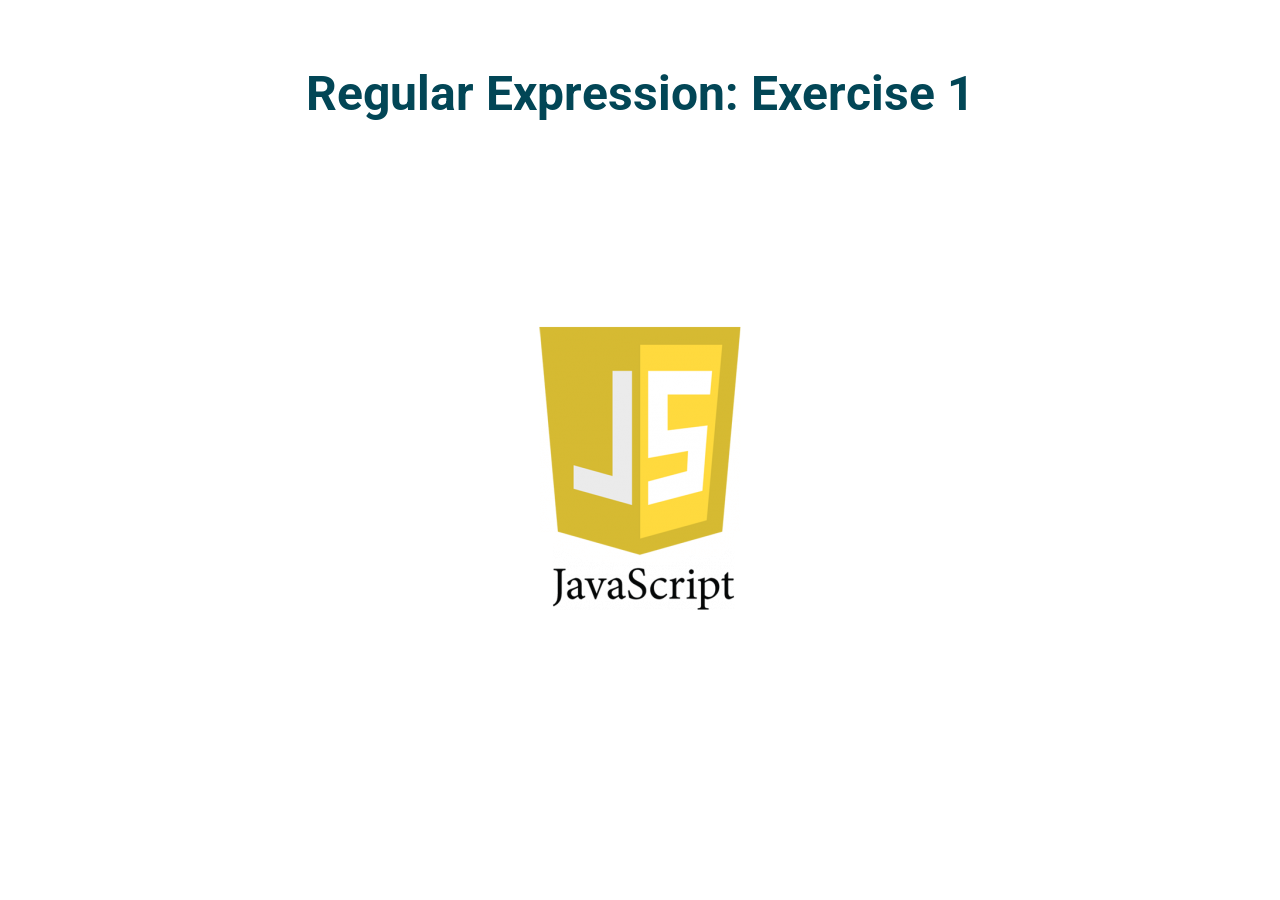
<file: Excersizes/Exercise1 - start/index.html>
<!DOCTYPE html>
<html>
<head>
    <script>console.time("reporter");</script>
    <title>Learn Modern JavaScript</title>
    <link rel="stylesheet" type="text/css" href="main.css">
</head>
<body>
    <article>
        <h2 class="title">
            Regular Expression: Exercise 1
        </h2>
        <div id="content">
            
        </div>
    </article>
    <footer>
        <div id="logo"><img src="javascript_logo.png"></div>
    </footer>
    <script src="app.js"></script>
</body>
</html>
</file>
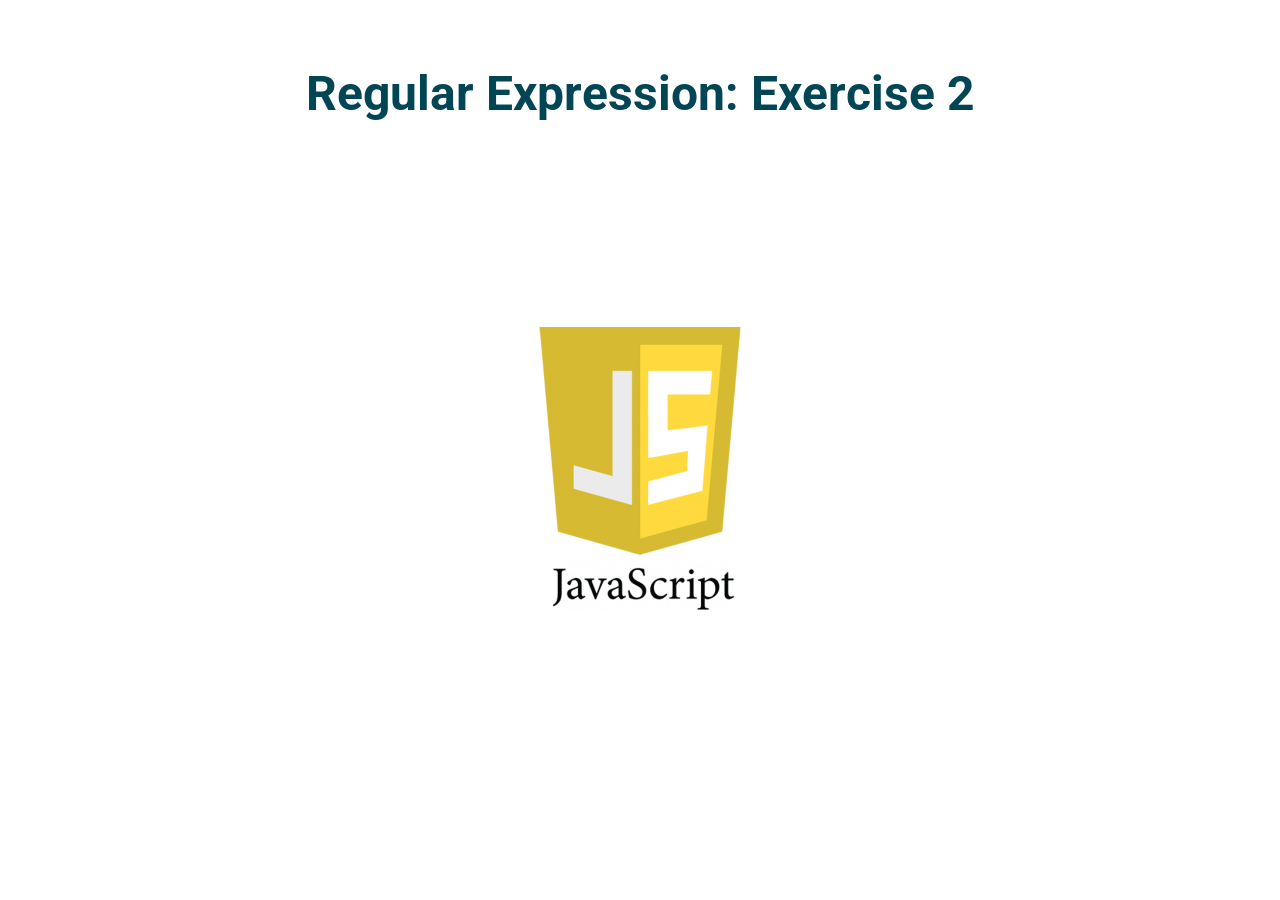
<file: Excersizes/Exercise2 - start/index.html>
<!DOCTYPE html>
<html>
<head>
    <script>console.time("reporter");</script>
    <title>Learn Modern JavaScript</title>
    <link rel="stylesheet" type="text/css" href="main.css">
</head>
<body>
    <article>
        <h2 class="title">
            Regular Expression: Exercise 2
        </h2>
        <div id="content">
            
        </div>
    </article>
    <footer>
        <div id="logo"><img src="javascript_logo.png"></div>
    </footer>
    <script src="app.js"></script>
</body>
</html>
</file>
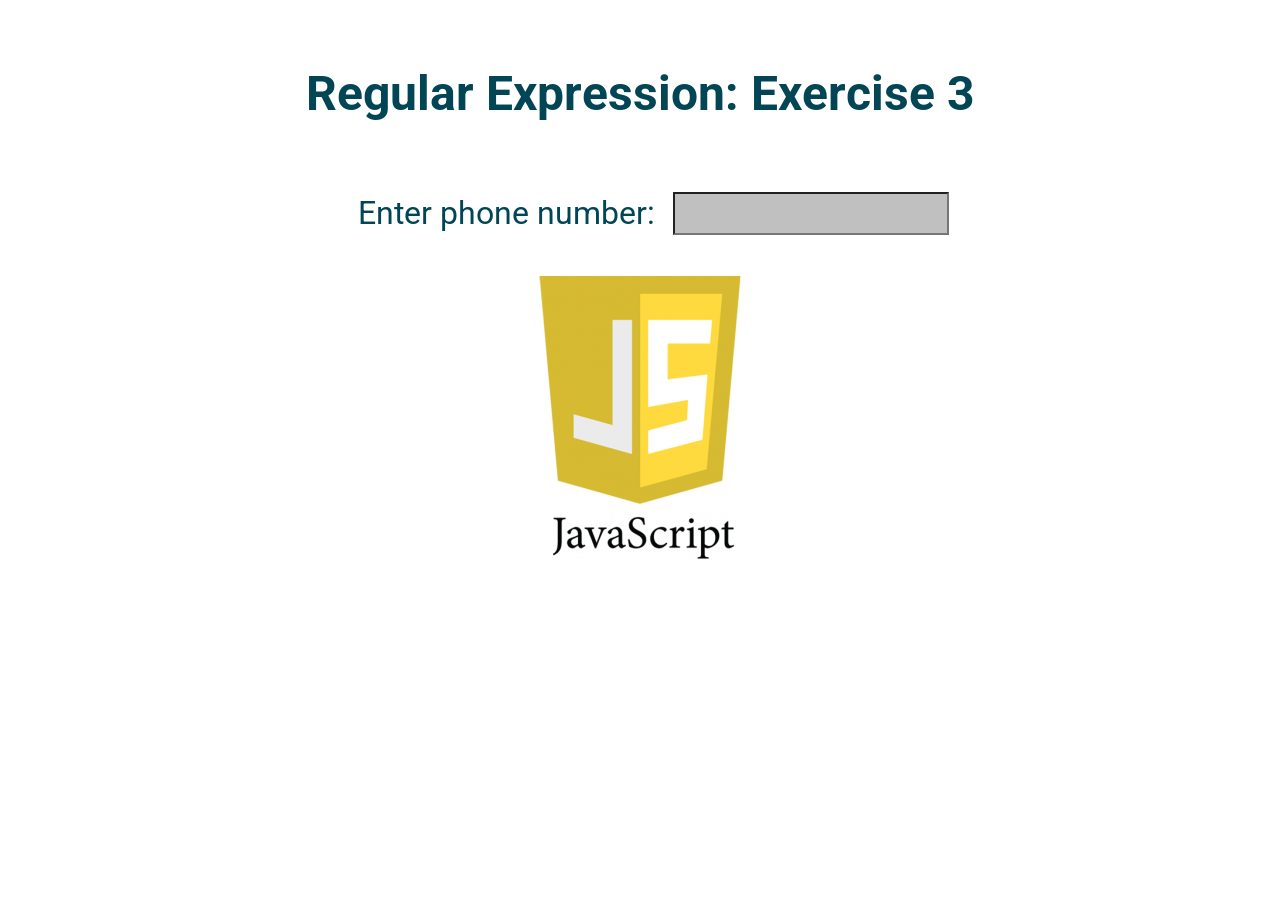
<file: Excersizes/Exercise3 - start/index.html>
<!DOCTYPE html>
<html>
<head>
    <script>console.time("reporter");</script>
    <title>Learn Modern JavaScript</title>
    <link rel="stylesheet" type="text/css" href="main.css">
</head>
<body>
    <article>
        <h2 class="title">
            Regular Expression: Exercise 3
        </h2>
        <div id="content">
            <label>Enter phone number:</label>
            <input type="text" name="phone" id="phone" class="red">
        </div>
    </article>
    <footer>
        <div id="logo"><img src="javascript_logo.png"></div>
    </footer>
    <script src="app.js"></script>
</body>
</html>
</file>
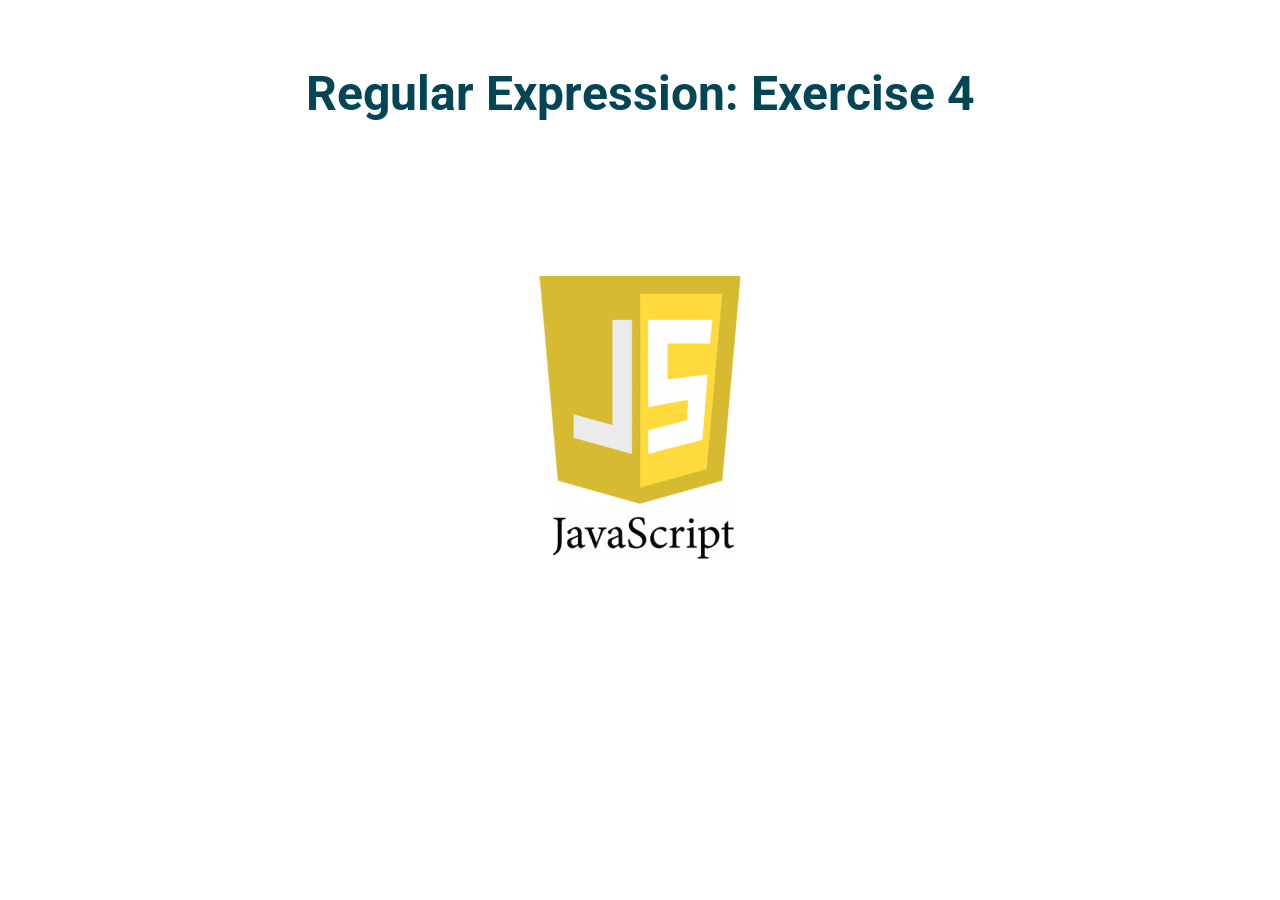
<file: Excersizes/Exercise4 - start/index.html>
<!DOCTYPE html>
<html>
<head>
    <script>console.time("reporter");</script>
    <title>Learn Modern JavaScript</title>
    <link rel="stylesheet" type="text/css" href="main.css">
</head>
<body>
    <article>
        <h2 class="title">
            Regular Expression: Exercise 4
        </h2>
        <div id="content">
            
        </div>
    </article>
    <footer>
        <div id="logo"><img src="javascript_logo.png"></div>
    </footer>
    <script src="content.js"></script>
    <script src="app.js"></script>
</body>
</html>
</file>
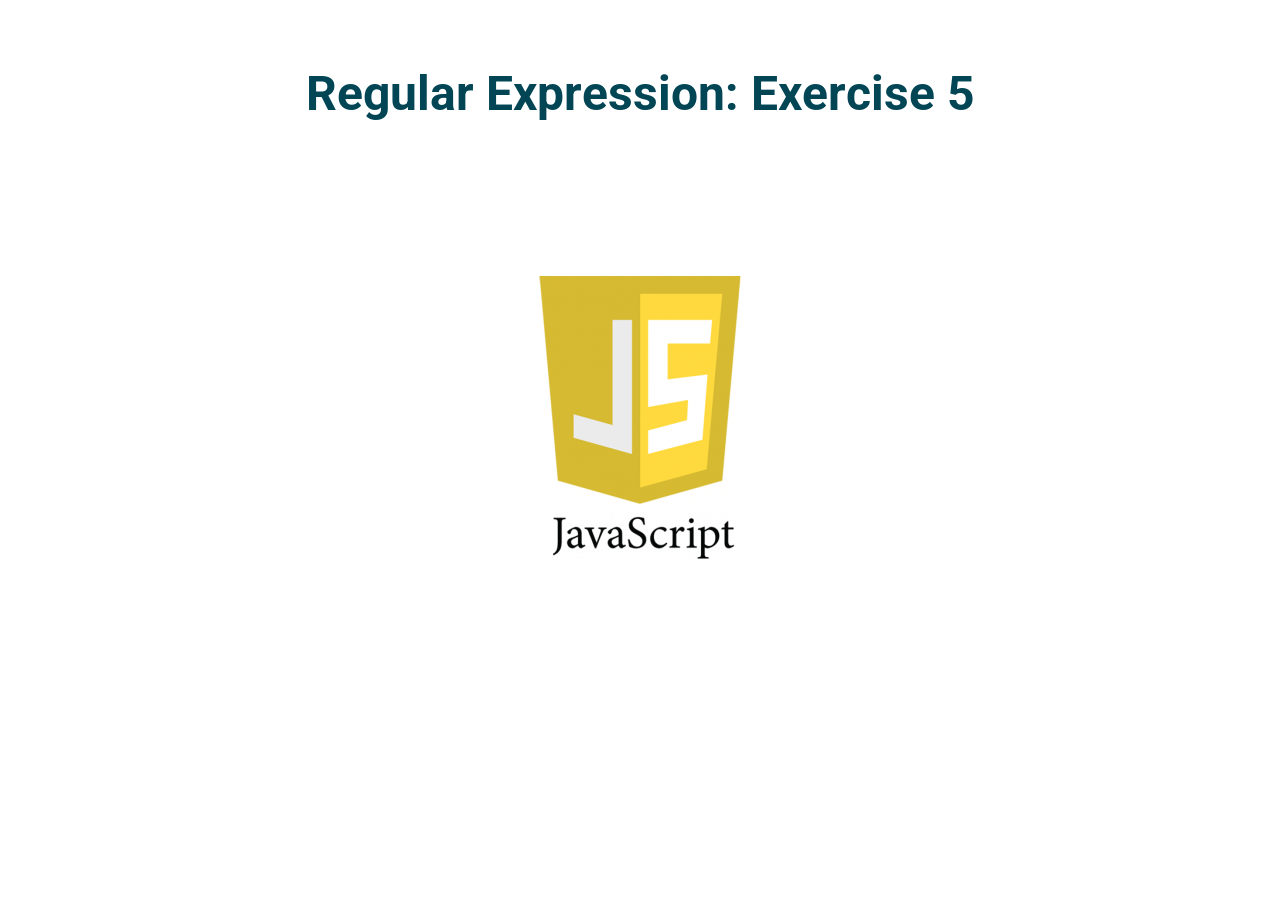
<file: Excersizes/Exercise5 - start/index.html>
<!DOCTYPE html>
<html>
<head>
    <script>console.time("reporter");</script>
    <title>Learn Modern JavaScript</title>
    <link rel="stylesheet" type="text/css" href="main.css">
</head>
<body>
    <article>
        <h2 class="title">
            Regular Expression: Exercise 5
        </h2>
        <div id="content">
            
        </div>
    </article>
    <footer>
        <div id="logo"><img src="javascript_logo.png"></div>
    </footer>
    <script src="app.js"></script>
</body>
</html>
</file>
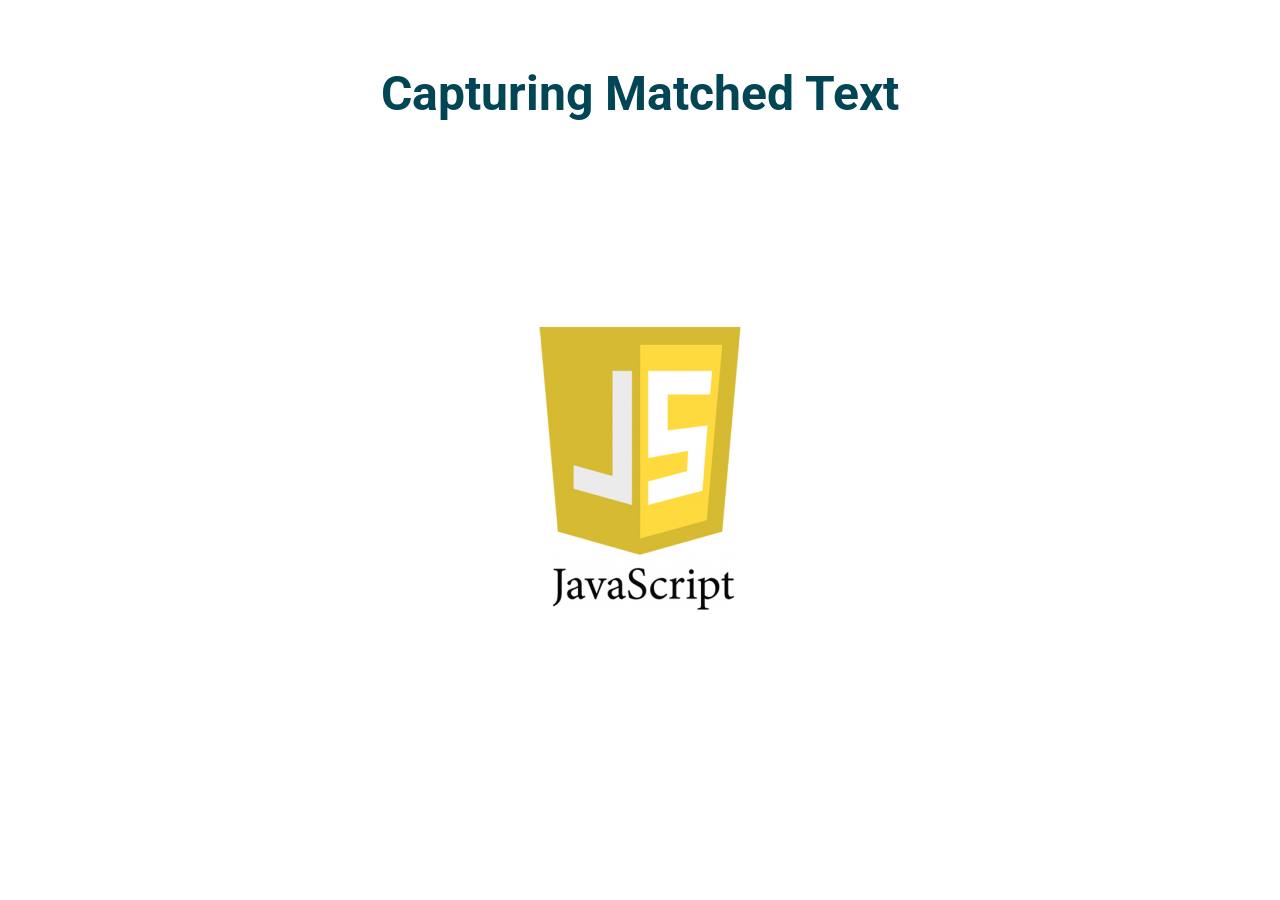
<file: Section9Activities/Capturing - start/index.html>
<!DOCTYPE html>
<html>
<head>
    <script>console.time("reporter");</script>
    <title>Learn Modern JavaScript</title>
    <link rel="stylesheet" type="text/css" href="main.css">
</head>
<body>
    <article>
        <h2 class="title">
            Capturing Matched Text
        </h2>
        <div id="content">
            
        </div>
    </article>
    <footer>
        <div id="logo"><img src="javascript_logo.png"></div>
    </footer>
    <script src="app.js"></script>
</body>
</html>
</file>
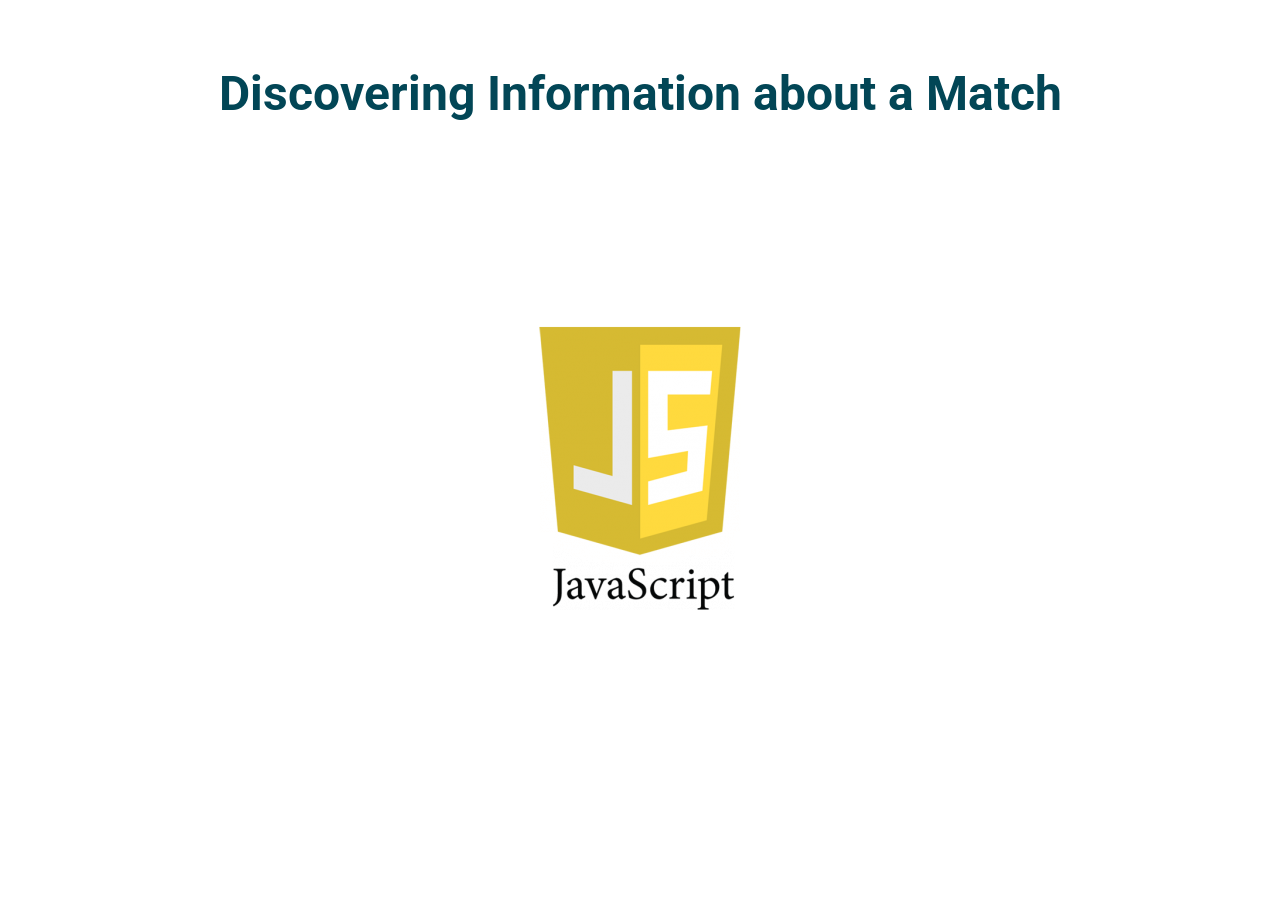
<file: Section9Activities/Information - start/index.html>
<!DOCTYPE html>
<html>
<head>
    <script>console.time("reporter");</script>
    <title>Learn Modern JavaScript</title>
    <link rel="stylesheet" type="text/css" href="main.css">
</head>
<body>
    <article>
        <h2 class="title">
            Discovering Information about a Match
        </h2>
        <div id="content">
            
        </div>
    </article>
    <footer>
        <div id="logo"><img src="javascript_logo.png"></div>
    </footer>
    <script src="app.js"></script>
</body>
</html>
</file>
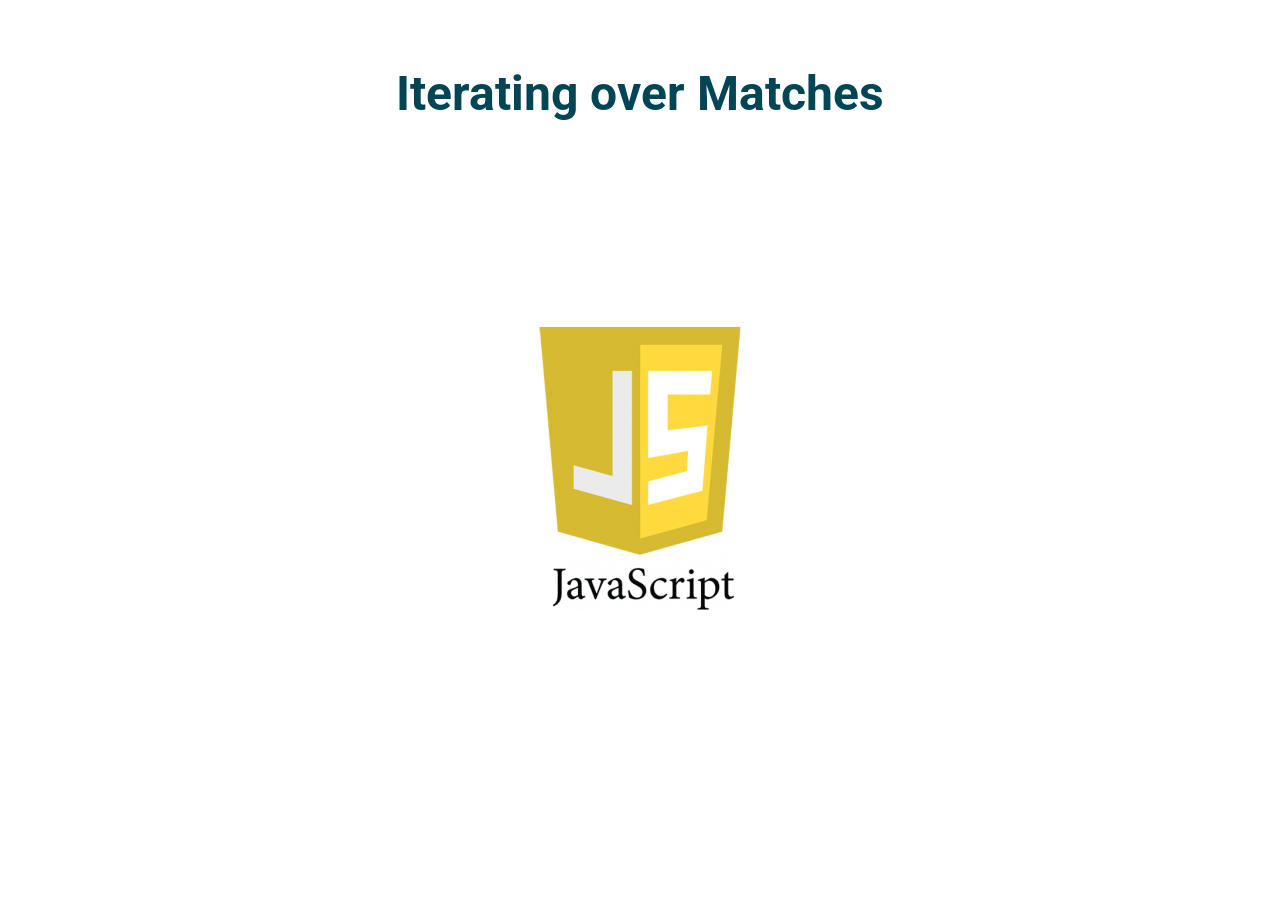
<file: Section9Activities/Iterate - start/index.html>
<!DOCTYPE html>
<html>
<head>
    <script>console.time("reporter");</script>
    <title>Learn Modern JavaScript</title>
    <link rel="stylesheet" type="text/css" href="main.css">
</head>
<body>
    <article>
        <h2 class="title">
            Iterating over Matches
        </h2>
        <div id="content">
            
        </div>
    </article>
    <footer>
        <div id="logo"><img src="javascript_logo.png"></div>
    </footer>
    <script src="app.js"></script>
</body>
</html>
</file>
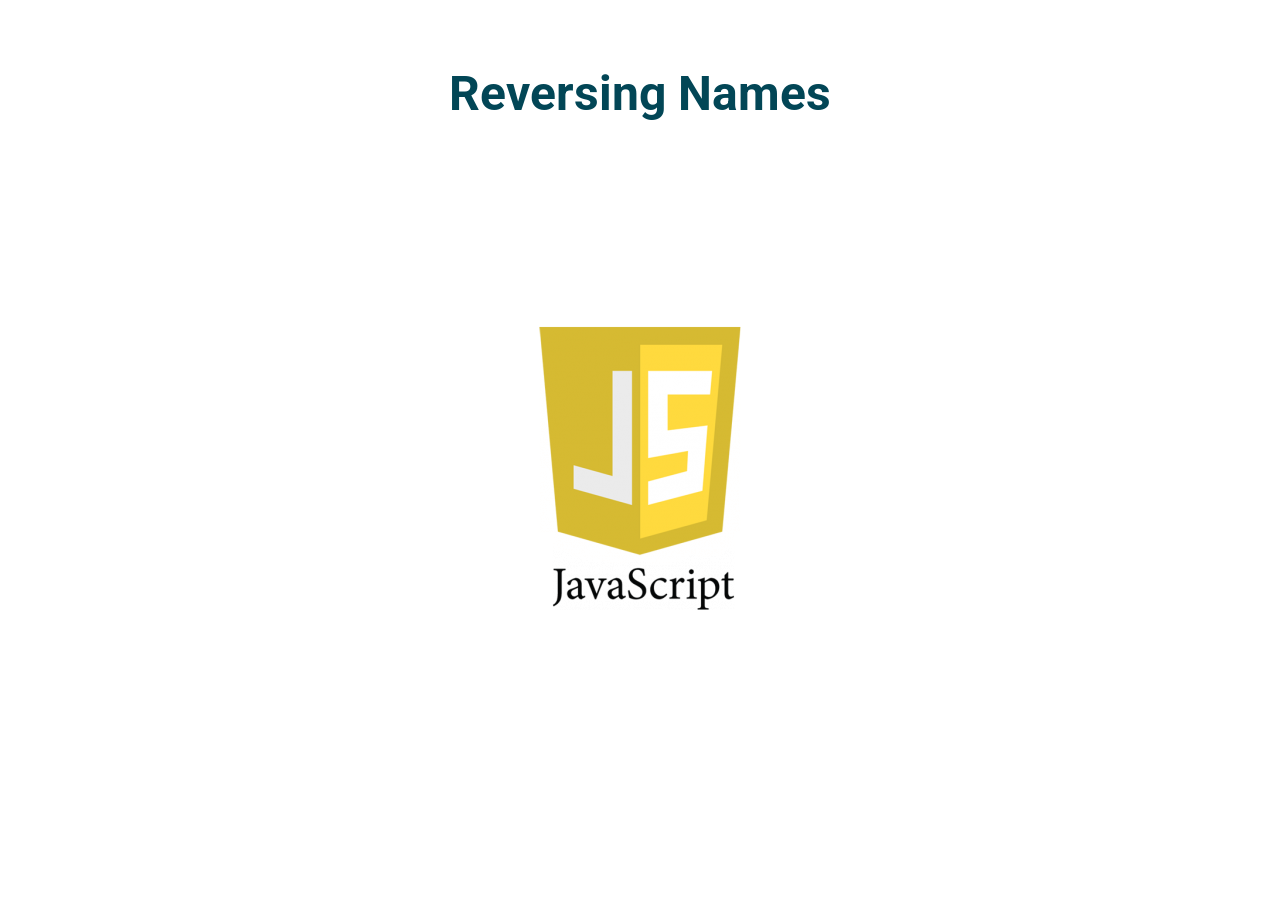
<file: Section9Activities/Replace - start/index.html>
<!DOCTYPE html>
<html>
<head>
    <script>console.time("reporter");</script>
    <title>Learn Modern JavaScript</title>
    <link rel="stylesheet" type="text/css" href="main.css">
</head>
<body>
    <article>
        <h2 class="title">
            Reversing Names
        </h2>
        <div id="content">
            
        </div>
    </article>
    <footer>
        <div id="logo"><img src="javascript_logo.png"></div>
    </footer>
    <script src="app.js"></script>
</body>
</html>
</file>
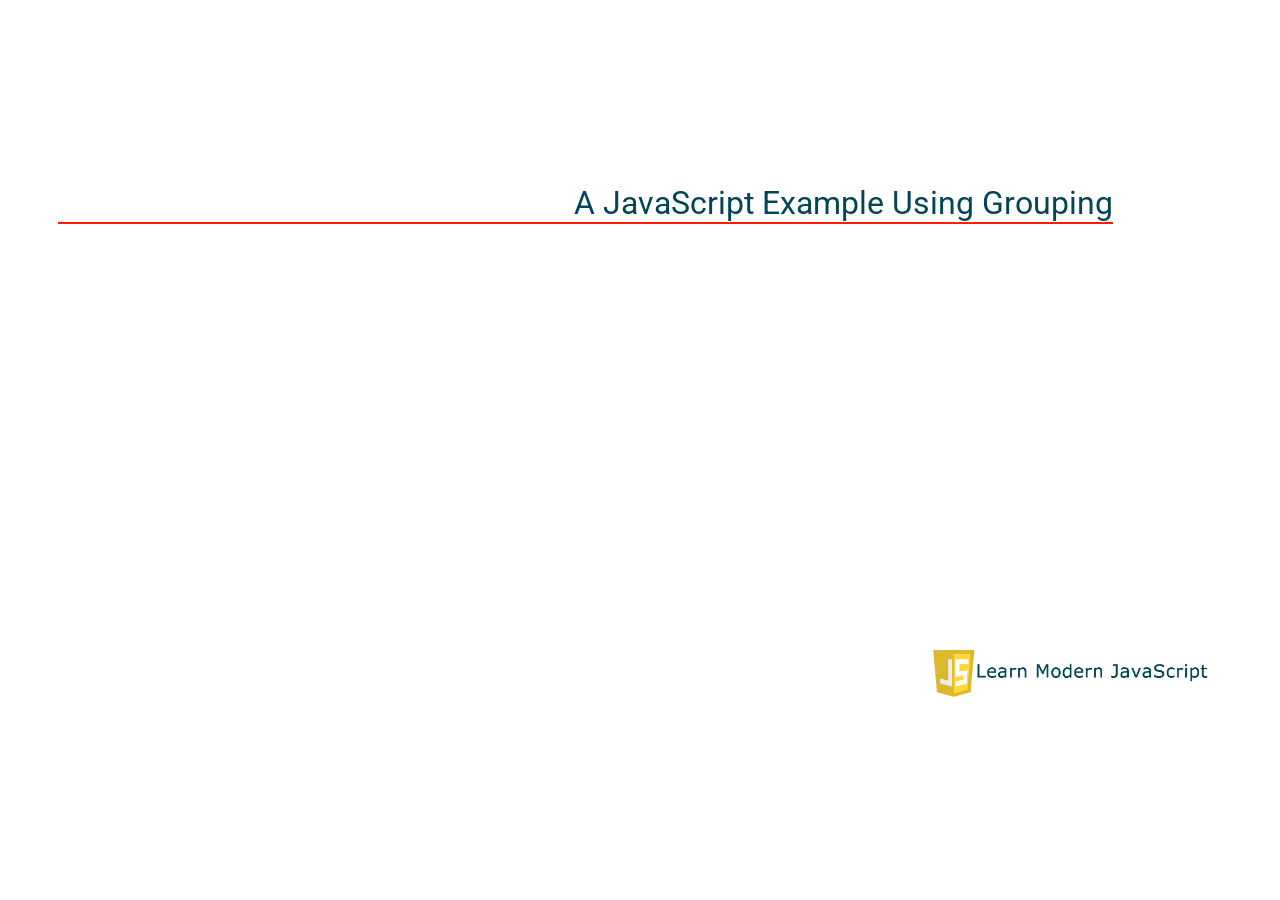
<file: GroupExamples/Group Example - start/intro.html>
<!DOCTYPE html>
<html>
<head>
    <title>Mastering Regular Expressions in JavaScript</title>
    <link rel="stylesheet" type="text/css" href="start.css">
    <link rel="apple-touch-icon" sizes="57x57" href="/apple-icon-57x57.png">
    <script src="app.js"></script>
</head>
<body>
    <div class="title2">
        A JavaScript Example Using Grouping
    </div>
    <div class="line">
         
    </div>
    <footer>
        <div id="jslogo"><img src="images/modern_logo.png"></div>
    </footer>
</body>
</html>
</file>
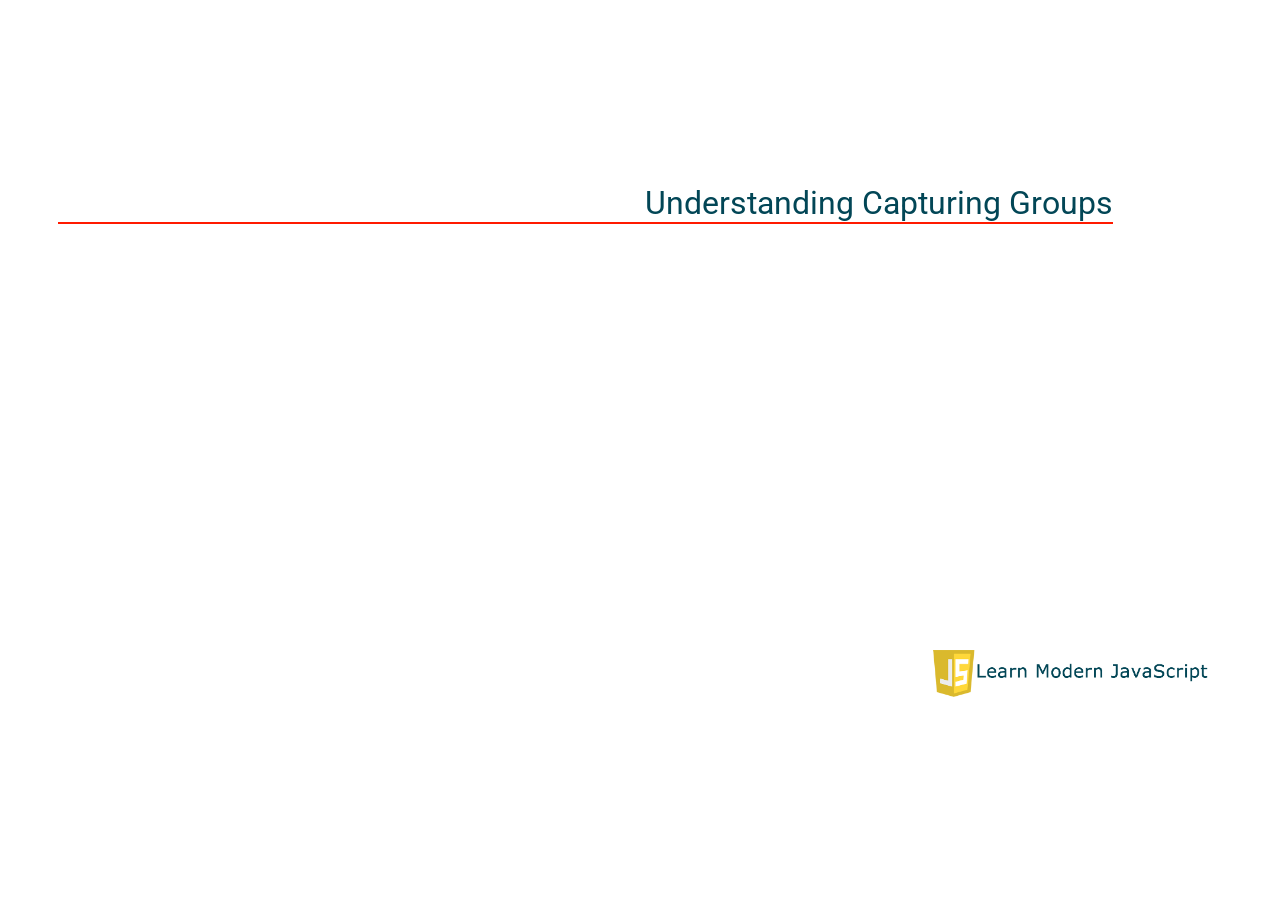
<file: Section7Activities/Capture Example - start/intro.html>
<!DOCTYPE html>
<html>
<head>
    <title>Mastering Regular Expressions in JavaScript</title>
    <link rel="stylesheet" type="text/css" href="start.css">
    <link rel="apple-touch-icon" sizes="57x57" href="/apple-icon-57x57.png">
    <script src="app.js"></script>
</head>
<body>
    <div class="title2">
        Understanding Capturing Groups
    </div>
    <div class="line">
         
    </div>
    <footer>
        <div id="jslogo"><img src="images/modern_logo.png"></div>
    </footer>
</body>
</html>
</file>
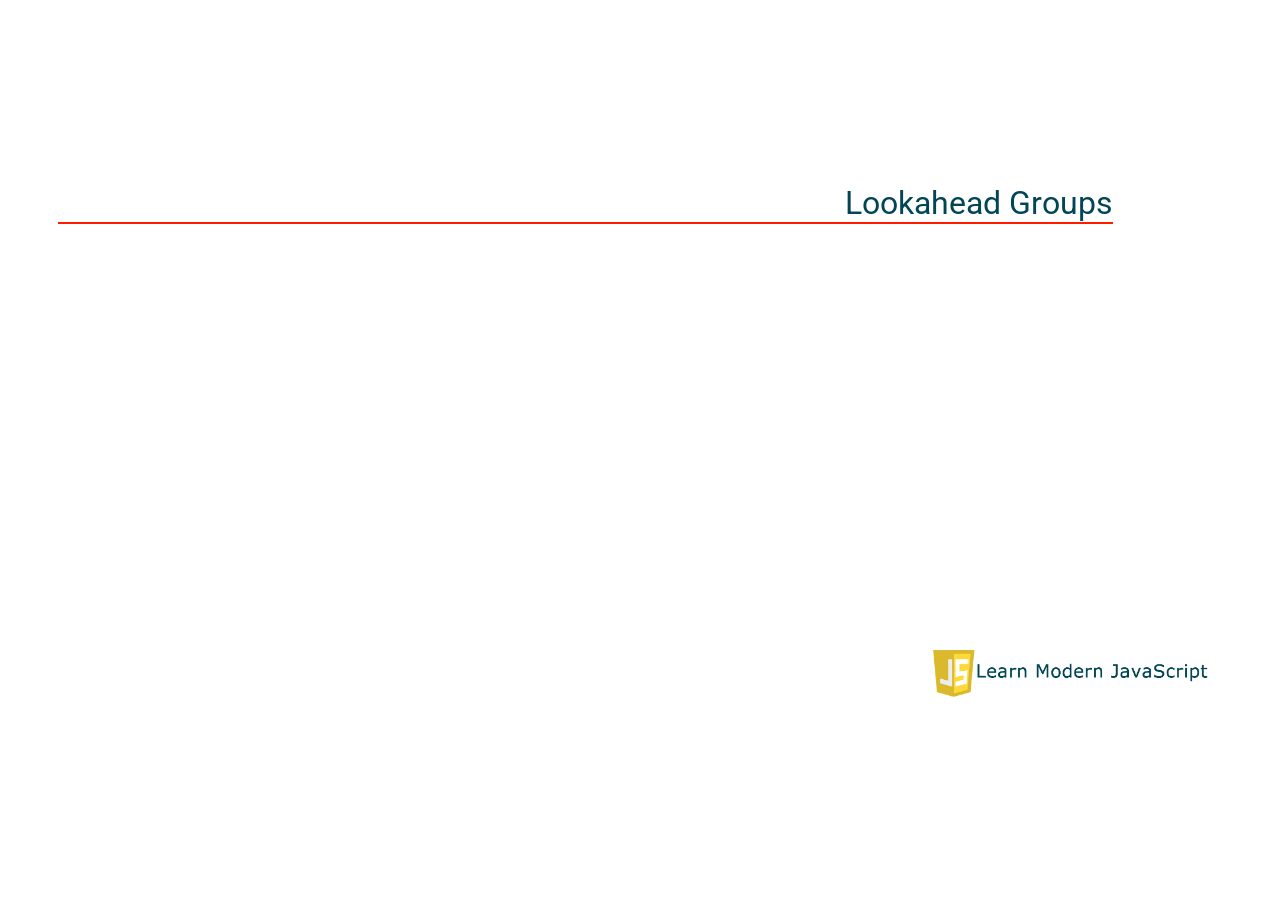
<file: Section7Activities/Lookaheads - start/intro.html>
<!DOCTYPE html>
<html>
<head>
    <title>Mastering Regular Expressions in JavaScript</title>
    <link rel="stylesheet" type="text/css" href="start.css">
    <link rel="apple-touch-icon" sizes="57x57" href="/apple-icon-57x57.png">
    <script src="app.js"></script>
</head>
<body>
    <div class="title2">
        Lookahead Groups
    </div>
    <div class="line">
         
    </div>
    <footer>
        <div id="jslogo"><img src="images/modern_logo.png"></div>
    </footer>
</body>
</html>
</file>
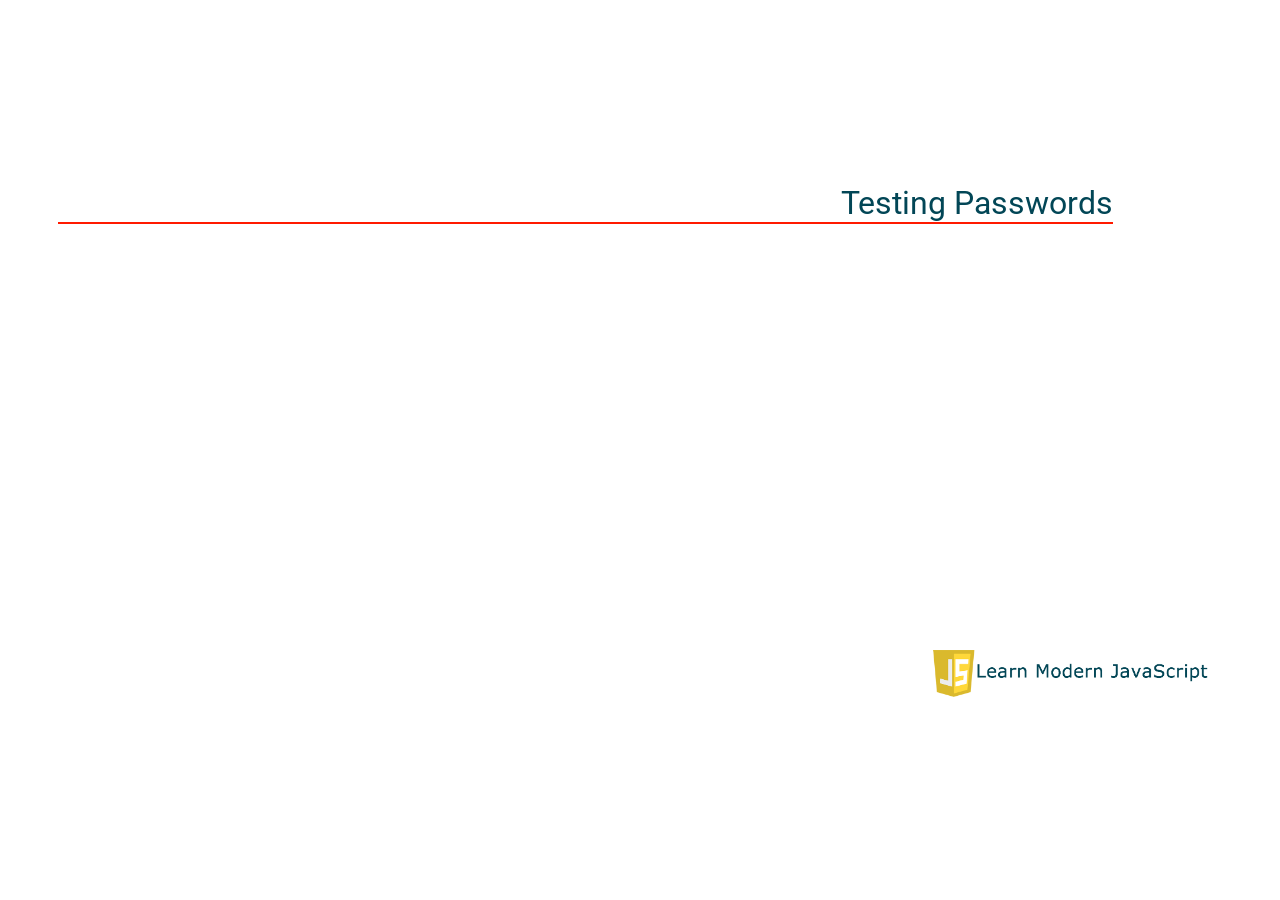
<file: Section9Activities/Passwords - start/intro.html>
<!DOCTYPE html>
<html>
<head>
    <title>Mastering Regular Expressions in JavaScript</title>
    <link rel="stylesheet" type="text/css" href="start.css">
    <link rel="apple-touch-icon" sizes="57x57" href="/apple-icon-57x57.png">
    <script src="app.js"></script>
</head>
<body>
    <div class="title2">
        Testing Passwords
    </div>
    <div class="line">
         
    </div>
    <footer>
        <div id="jslogo"><img src="images/modern_logo.png"></div>
    </footer>
</body>
</html>
</file>
<file: Excersizes/Exercise1 - start/main.css>
@import url(https://fonts.googleapis.com/css?family=Roboto:400,700,100italic|Roboto+Mono:400,100italic,700);

.title {
    font-size: 3em;
    color: #024656;
    text-align: center;
    font-family: 'Roboto';
    padding-top: 2%;
    padding-bottom: 6%;
}

#logo {
    text-align: center;
    padding-bottom: 1%;
}

#logo img {
    width: 300px;
    padding-top: 80px;
    /*position: absolute;*/
}

#content {
    position: absolute;
    padding: 5px;
    width: 60%;
    margin-left: 20%;
    overflow-y: scroll;
    font-size: 2em;
    color: #024656;
    text-align: center;
    font-family: 'Roboto';
    display: block;
}
</file>
<file: Excersizes/Exercise2 - start/main.css>
@import url(https://fonts.googleapis.com/css?family=Roboto:400,700,100italic|Roboto+Mono:400,100italic,700);

.title {
    font-size: 3em;
    color: #024656;
    text-align: center;
    font-family: 'Roboto';
    padding-top: 2%;
    padding-bottom: 6%;
}

#logo {
    text-align: center;
    padding-bottom: 1%;
}

#logo img {
    width: 300px;
    padding-top: 80px;
    /*position: absolute;*/
}

#content {
    position: absolute;
    padding: 5px;
    width: 60%;
    margin-left: 20%;
    overflow-y: scroll;
    font-size: 2em;
    color: #024656;
    text-align: center;
    font-family: 'Roboto';
    display: block;
}
</file>
<file: Excersizes/Exercise3 - start/main.css>
@import url(https://fonts.googleapis.com/css?family=Roboto:400,700,100italic|Roboto+Mono:400,100italic,700);

.title {
    font-size: 3em;
    color: #024656;
    text-align: center;
    font-family: 'Roboto';
    padding-top: 2%;
    padding-bottom: 2%;
}

#logo {
    text-align: center;
    padding-bottom: 1%;
}

#logo img {
    width: 300px;
    padding-top: 80px;
    /*position: absolute;*/
}

#content {
    position: absolute;
    padding: 5px;
    width: 60%;
    margin-left: 20%;
    /*overflow-y: scroll;*/
    font-size: 2em;
    color: #024656;
    text-align: center;
    font-family: 'Roboto';
    display: block;
}

input[type="text"] {
    background-color: #c0c0c0;
    width: 260px;
    font-size: 1em;
    padding-left: 10px;
    margin-left: 10px;
}

.red {
    color: red;
}

.green {
    color: green;
}
</file>
<file: Excersizes/Exercise4 - start/main.css>
@import url(https://fonts.googleapis.com/css?family=Roboto:400,700,100italic|Roboto+Mono:400,100italic,700);

.title {
    font-size: 3em;
    color: #024656;
    text-align: center;
    font-family: 'Roboto';
    padding-top: 2%;
    padding-bottom: 2%;
}

#logo {
    text-align: center;
    padding-bottom: 1%;
}

#logo img {
    width: 300px;
    padding-top: 80px;
    /*position: absolute;*/
}

#content {
    position: absolute;
    padding: 5px;
    width: 60%;
    margin-left: 20%;
    /*overflow-y: scroll;*/
    font-size: 2em;
    color: #024656;
    text-align: center;
    font-family: 'Roboto';
    display: block;
}

input[type="text"] {
    background-color: #c0c0c0;
    width: 260px;
    font-size: 1em;
    padding-left: 10px;
    margin-left: 10px;
}

.red {
    color: red;
}

.green {
    color: green;
}
</file>
<file: Excersizes/Exercise5 - start/main.css>
@import url(https://fonts.googleapis.com/css?family=Roboto:400,700,100italic|Roboto+Mono:400,100italic,700);

.title {
    font-size: 3em;
    color: #024656;
    text-align: center;
    font-family: 'Roboto';
    padding-top: 2%;
    padding-bottom: 2%;
}

#logo {
    text-align: center;
    padding-bottom: 1%;
}

#logo img {
    width: 300px;
    padding-top: 80px;
    /*position: absolute;*/
}

#content {
    position: absolute;
    padding: 5px;
    width: 60%;
    margin-left: 20%;
    /*overflow-y: scroll;*/
    font-size: 2em;
    color: #024656;
    text-align: center;
    font-family: 'Roboto';
    display: block;
}

input[type="text"] {
    background-color: #c0c0c0;
    width: 260px;
    font-size: 1em;
    padding-left: 10px;
    margin-left: 10px;
}

.red {
    color: red;
}

.green {
    color: green;
}
</file>
<file: Section9Activities/Capturing - start/main.css>
@import url(https://fonts.googleapis.com/css?family=Roboto:400,700,100italic|Roboto+Mono:400,100italic,700);

.title {
    font-size: 3em;
    color: #024656;
    text-align: center;
    font-family: 'Roboto';
    padding-top: 2%;
    padding-bottom: 6%;
}

#logo {
    text-align: center;
    padding-bottom: 1%;
}

#logo img {
    width: 300px;
    padding-top: 80px;
    /*position: absolute;*/
}

#content {
    position: absolute;
    padding: 5px;
    width: 60%;
    margin-left: 20%;
    overflow-y: scroll;
    font-size: 2em;
    color: #024656;
    text-align: center;
    font-family: 'Roboto';
    display: block;
}
</file>
<file: Section9Activities/Information - start/main.css>
@import url(https://fonts.googleapis.com/css?family=Roboto:400,700,100italic|Roboto+Mono:400,100italic,700);

.title {
    font-size: 3em;
    color: #024656;
    text-align: center;
    font-family: 'Roboto';
    padding-top: 2%;
    padding-bottom: 6%;
}

#logo {
    text-align: center;
    padding-bottom: 1%;
}

#logo img {
    width: 300px;
    padding-top: 80px;
    /*position: absolute;*/
}

#content {
    position: absolute;
    padding: 5px;
    width: 60%;
    margin-left: 20%;
    overflow-y: scroll;
    font-size: 2em;
    color: #024656;
    text-align: center;
    font-family: 'Roboto';
    display: block;
}
</file>
<file: Section9Activities/Iterate - start/main.css>
@import url(https://fonts.googleapis.com/css?family=Roboto:400,700,100italic|Roboto+Mono:400,100italic,700);

.title {
    font-size: 3em;
    color: #024656;
    text-align: center;
    font-family: 'Roboto';
    padding-top: 2%;
    padding-bottom: 6%;
}

#logo {
    text-align: center;
    padding-bottom: 1%;
}

#logo img {
    width: 300px;
    padding-top: 80px;
    /*position: absolute;*/
}

#content {
    position: absolute;
    padding: 5px;
    width: 60%;
    margin-left: 20%;
    overflow-y: scroll;
    font-size: 2em;
    color: #024656;
    text-align: center;
    font-family: 'Roboto';
    display: block;
}
</file>
<file: Section9Activities/Replace - start/main.css>
@import url(https://fonts.googleapis.com/css?family=Roboto:400,700,100italic|Roboto+Mono:400,100italic,700);

.title {
    font-size: 3em;
    color: #024656;
    text-align: center;
    font-family: 'Roboto';
    padding-top: 2%;
    padding-bottom: 6%;
}

#logo {
    text-align: center;
    padding-bottom: 1%;
}

#logo img {
    width: 300px;
    padding-top: 80px;
    /*position: absolute;*/
}

#content {
    position: absolute;
    padding: 5px;
    width: 60%;
    margin-left: 20%;
    overflow-y: scroll;
    font-size: 2em;
    color: #024656;
    text-align: center;
    font-family: 'Roboto';
    display: block;
}
</file>
<file: GroupExamples/Group Example - start/start.css>
@import url(https://fonts.googleapis.com/css?family=Roboto:400,700,100italic|Roboto+Mono:400,100italic,700);

html, body {
    width: 99%;
    height: 93%;
}

header img {
    width: 200px;
}

footer {
    text-align: right;
    margin-right: 30px;
    font-size: 20px;
    color: #024656;
    font-family: 'Roboto', sans-serif;
}

footer img {
    width: 300px;
}

footer div {
    display: inline-block;
}

#content {
    height: inherit;
}

#content h1 {
    padding-top: 10px;
    text-align: center;
    font-size: 48px;
    color: #024656;
    font-family: 'Roboto', sans-serif;
    /*margin-top: 100px;
    letter-spacing: 3px;*/
}

#content img {
    margin-left: 350px;
}

.bullets {
    font-size: 2em;
    font-family: 'Roboto', sans-serif;
}

.bullets ul li {
    padding: 5px;
    margin-left: 250px;
    visibility: hidden;
    margin-right: 100px;
    /*list-style: none;*/
}

.bullets ol li {
    padding: 5px;
    margin-left: 300px;
    /*list-style: none;*/
    visibility: hidden;
}

.bullets ul li img {
    width: 730px;
    margin-left: 0px !important;
}

.bulletscode {
    font-size: 2em;
    font-family: 'Roboto', sans-serif;
}

.bulletscode ul li {
    padding: 5px;
    margin-left: 100px;
    visibility: hidden;
    list-style: none;
}

.bulletscode ol li {
    padding: 5px;
    margin-left: 250px;
    list-style: none;
    visibility: hidden;
}

.bulletred {
    color: red;
}

.bulletblue {
    color: blue;
}

.largefont {
    font-size: 3em;
}

.bulletsvis {
    font-size: 2em;
    font-family: 'Roboto', sans-serif;
}

.bulletsvis ul li {
    padding: 5px;
    margin-left: 400px;
    list-style: none;
}

.form {
    margin-left: 480px;
}

.form input[type="email"] {
    width: 300px;
    display: block;
    padding: 5px 5px;
    margin-top: 15px;
}

.form input[type="text"] {
    width: 300px;
    display: block;
    padding: 5px 5px;
    margin-top: 15px;
}

.form input[type="radio"] {
    margin-top: 5px;
}

.form select {
   margin-top: 5px;
   width: 300px; 
}

.form .label {
    margin-top: 15px;
    display: block;
}

.form input[type="submit"] {
    width: 100px;
    margin-top: 35px;
    margin-left: 220px;
    font-size: 1em;
    color: green;
    background: rgb(0, 102, 153);
    background: linear-gradient(to bottom, rgba(255, 255, 255, .1) 40%, rgba(255,255,255,.5));
    border-radius: 5px;
    box-shadow: 0 0 4px white;
    display: block;
}

.welcome {
    padding-top: 100px;
    font-family: 'Roboto', sans-serif;
    font-style: italic;
    font-size: 2em;
    margin-left: 20px;
    color: #024656;
}

.series {
    color: #D93E2B;
    display: inline-block;
    padding-left: 8%;
    padding-right: 2%;
    margin-left: 5%;
    border-top: 1px solid #000;
    border-bottom: 1px solid #000;
    font-family: 'Roboto Mono', sans-serif;
    width: 40%;
    font-size: 3.9em;
}

.series p {
    display: inline-block;
}

.instructor {
    display: inline-block;
    border-top: 1px solid #000;
    padding-left: 1%;
    padding-right: 8%;
    margin-right: 1%;
    border-bottom: 1px solid #000;
    font-family: 'Roboto', sans-serif;
    width: 30%;
    font-size: 2em;
    color:#024656;
    padding-top: 149px;
    padding-bottom: 40px;
}

.verticleline {
    display: inline-block;
    border-right: 1px solid #000;
    width: 1%;
    height: 70px;
    padding-top: 180px;
    margin-right: 1%;
}

.bluetext {
    font-size: 0.5em;
    color: #024656;
    font-style: italic;
}

.title {
    font-size: 5em;
    color: #024656;
    text-align: center;
    font-family: 'Roboto';
    padding-top: 12%;
    padding-bottom: 10%;
}

.title2 {
    font-size: 2em;
    color: #024656;
    text-align: right;
    font-family: 'Roboto';
    padding-top: 14%;
    padding-right: 150px;
}

.line {
    border-top: 2px solid #FF1A00;
    padding-bottom: 34%;
    margin-left: 50px;
    margin-right: 150px;
}

.excercise {
    font-size: 5em;
    color: #024656;
    text-align: center;
    font-family: 'Roboto';
    padding-top: 2%;
    padding-bottom: 14%;
}

#logo {
    text-align: center;
    padding-bottom: 2%;
}

#logo img {
    width: 500px;
}

.logo {
    text-align: center;
    padding-bottom: 1%;
}

.logo img {
    width: 300px;
}

.link {
    font-family: 'Roboto', sans-serif;
    font-size: 1em;
    text-align: center;
}

.text {
    font-size: 2em;
    padding: 5px;
    margin-left: 100px;
}

.long-list {
    padding-top: 20px !important;
    font-family: 'Roboto', sans-serif;
}



.column1 {
    font-size: 2em;
    font-family: 'Roboto', sans-serif;
    width: 48%;
    display: inline-block;
}

.column1 ul li {
    padding: 5px;
    margin-left: 100px;
    /*list-style: none;*/
}

.column2 {
    font-size: 2em;
    font-family: 'Roboto', sans-serif;
    width: 48%;
    display: inline-block;
}

.column2 ul li {
    padding: 5px;
    margin-left: 50px;
    /*list-style: none;*/
}
</file>
<file: Section7Activities/Capture Example - start/start.css>
@import url(https://fonts.googleapis.com/css?family=Roboto:400,700,100italic|Roboto+Mono:400,100italic,700);

html, body {
    width: 99%;
    height: 93%;
}

header img {
    width: 200px;
}

footer {
    text-align: right;
    margin-right: 30px;
    font-size: 20px;
    color: #024656;
    font-family: 'Roboto', sans-serif;
}

footer img {
    width: 300px;
}

footer div {
    display: inline-block;
}

#content {
    height: inherit;
}

#content h1 {
    padding-top: 10px;
    text-align: center;
    font-size: 48px;
    color: #024656;
    font-family: 'Roboto', sans-serif;
    /*margin-top: 100px;
    letter-spacing: 3px;*/
}

#content img {
    margin-left: 350px;
}

.bullets {
    font-size: 2em;
    font-family: 'Roboto', sans-serif;
}

.bullets ul li {
    padding: 5px;
    margin-left: 250px;
    visibility: hidden;
    margin-right: 100px;
    /*list-style: none;*/
}

.bullets ol li {
    padding: 5px;
    margin-left: 300px;
    /*list-style: none;*/
    visibility: hidden;
}

.bullets ul li img {
    width: 730px;
    margin-left: 0px !important;
}

.bulletscode {
    font-size: 2em;
    font-family: 'Roboto', sans-serif;
}

.bulletscode ul li {
    padding: 5px;
    margin-left: 100px;
    visibility: hidden;
    list-style: none;
}

.bulletscode ol li {
    padding: 5px;
    margin-left: 250px;
    list-style: none;
    visibility: hidden;
}

.bulletred {
    color: red;
}

.bulletblue {
    color: blue;
}

.largefont {
    font-size: 3em;
}

.bulletsvis {
    font-size: 2em;
    font-family: 'Roboto', sans-serif;
}

.bulletsvis ul li {
    padding: 5px;
    margin-left: 400px;
    list-style: none;
}

.form {
    margin-left: 480px;
}

.form input[type="email"] {
    width: 300px;
    display: block;
    padding: 5px 5px;
    margin-top: 15px;
}

.form input[type="text"] {
    width: 300px;
    display: block;
    padding: 5px 5px;
    margin-top: 15px;
}

.form input[type="radio"] {
    margin-top: 5px;
}

.form select {
   margin-top: 5px;
   width: 300px; 
}

.form .label {
    margin-top: 15px;
    display: block;
}

.form input[type="submit"] {
    width: 100px;
    margin-top: 35px;
    margin-left: 220px;
    font-size: 1em;
    color: green;
    background: rgb(0, 102, 153);
    background: linear-gradient(to bottom, rgba(255, 255, 255, .1) 40%, rgba(255,255,255,.5));
    border-radius: 5px;
    box-shadow: 0 0 4px white;
    display: block;
}

.welcome {
    padding-top: 100px;
    font-family: 'Roboto', sans-serif;
    font-style: italic;
    font-size: 2em;
    margin-left: 20px;
    color: #024656;
}

.series {
    color: #D93E2B;
    display: inline-block;
    padding-left: 8%;
    padding-right: 2%;
    margin-left: 5%;
    border-top: 1px solid #000;
    border-bottom: 1px solid #000;
    font-family: 'Roboto Mono', sans-serif;
    width: 40%;
    font-size: 3.9em;
}

.series p {
    display: inline-block;
}

.instructor {
    display: inline-block;
    border-top: 1px solid #000;
    padding-left: 1%;
    padding-right: 8%;
    margin-right: 1%;
    border-bottom: 1px solid #000;
    font-family: 'Roboto', sans-serif;
    width: 30%;
    font-size: 2em;
    color:#024656;
    padding-top: 149px;
    padding-bottom: 40px;
}

.verticleline {
    display: inline-block;
    border-right: 1px solid #000;
    width: 1%;
    height: 70px;
    padding-top: 180px;
    margin-right: 1%;
}

.bluetext {
    font-size: 0.5em;
    color: #024656;
    font-style: italic;
}

.title {
    font-size: 5em;
    color: #024656;
    text-align: center;
    font-family: 'Roboto';
    padding-top: 12%;
    padding-bottom: 10%;
}

.title2 {
    font-size: 2em;
    color: #024656;
    text-align: right;
    font-family: 'Roboto';
    padding-top: 14%;
    padding-right: 150px;
}

.line {
    border-top: 2px solid #FF1A00;
    padding-bottom: 34%;
    margin-left: 50px;
    margin-right: 150px;
}

.excercise {
    font-size: 5em;
    color: #024656;
    text-align: center;
    font-family: 'Roboto';
    padding-top: 2%;
    padding-bottom: 14%;
}

#logo {
    text-align: center;
    padding-bottom: 2%;
}

#logo img {
    width: 500px;
}

.logo {
    text-align: center;
    padding-bottom: 1%;
}

.logo img {
    width: 300px;
}

.link {
    font-family: 'Roboto', sans-serif;
    font-size: 1em;
    text-align: center;
}

.text {
    font-size: 2em;
    padding: 5px;
    margin-left: 100px;
}

.long-list {
    padding-top: 20px !important;
    font-family: 'Roboto', sans-serif;
}



.column1 {
    font-size: 2em;
    font-family: 'Roboto', sans-serif;
    width: 48%;
    display: inline-block;
}

.column1 ul li {
    padding: 5px;
    margin-left: 100px;
    /*list-style: none;*/
}

.column2 {
    font-size: 2em;
    font-family: 'Roboto', sans-serif;
    width: 48%;
    display: inline-block;
}

.column2 ul li {
    padding: 5px;
    margin-left: 50px;
    /*list-style: none;*/
}
</file>
<file: Section7Activities/Lookaheads - start/start.css>
@import url(https://fonts.googleapis.com/css?family=Roboto:400,700,100italic|Roboto+Mono:400,100italic,700);

html, body {
    width: 99%;
    height: 93%;
}

header img {
    width: 200px;
}

footer {
    text-align: right;
    margin-right: 30px;
    font-size: 20px;
    color: #024656;
    font-family: 'Roboto', sans-serif;
}

footer img {
    width: 300px;
}

footer div {
    display: inline-block;
}

#content {
    height: inherit;
}

#content h1 {
    padding-top: 10px;
    text-align: center;
    font-size: 48px;
    color: #024656;
    font-family: 'Roboto', sans-serif;
    /*margin-top: 100px;
    letter-spacing: 3px;*/
}

#content img {
    margin-left: 350px;
}

.bullets {
    font-size: 2em;
    font-family: 'Roboto', sans-serif;
}

.bullets ul li {
    padding: 5px;
    margin-left: 250px;
    visibility: hidden;
    margin-right: 100px;
    /*list-style: none;*/
}

.bullets ol li {
    padding: 5px;
    margin-left: 300px;
    /*list-style: none;*/
    visibility: hidden;
}

.bullets ul li img {
    width: 730px;
    margin-left: 0px !important;
}

.bulletscode {
    font-size: 2em;
    font-family: 'Roboto', sans-serif;
}

.bulletscode ul li {
    padding: 5px;
    margin-left: 100px;
    visibility: hidden;
    list-style: none;
}

.bulletscode ol li {
    padding: 5px;
    margin-left: 250px;
    list-style: none;
    visibility: hidden;
}

.bulletred {
    color: red;
}

.bulletblue {
    color: blue;
}

.largefont {
    font-size: 3em;
}

.bulletsvis {
    font-size: 2em;
    font-family: 'Roboto', sans-serif;
}

.bulletsvis ul li {
    padding: 5px;
    margin-left: 400px;
    list-style: none;
}

.form {
    margin-left: 480px;
}

.form input[type="email"] {
    width: 300px;
    display: block;
    padding: 5px 5px;
    margin-top: 15px;
}

.form input[type="text"] {
    width: 300px;
    display: block;
    padding: 5px 5px;
    margin-top: 15px;
}

.form input[type="radio"] {
    margin-top: 5px;
}

.form select {
   margin-top: 5px;
   width: 300px; 
}

.form .label {
    margin-top: 15px;
    display: block;
}

.form input[type="submit"] {
    width: 100px;
    margin-top: 35px;
    margin-left: 220px;
    font-size: 1em;
    color: green;
    background: rgb(0, 102, 153);
    background: linear-gradient(to bottom, rgba(255, 255, 255, .1) 40%, rgba(255,255,255,.5));
    border-radius: 5px;
    box-shadow: 0 0 4px white;
    display: block;
}

.welcome {
    padding-top: 100px;
    font-family: 'Roboto', sans-serif;
    font-style: italic;
    font-size: 2em;
    margin-left: 20px;
    color: #024656;
}

.series {
    color: #D93E2B;
    display: inline-block;
    padding-left: 8%;
    padding-right: 2%;
    margin-left: 5%;
    border-top: 1px solid #000;
    border-bottom: 1px solid #000;
    font-family: 'Roboto Mono', sans-serif;
    width: 40%;
    font-size: 3.9em;
}

.series p {
    display: inline-block;
}

.instructor {
    display: inline-block;
    border-top: 1px solid #000;
    padding-left: 1%;
    padding-right: 8%;
    margin-right: 1%;
    border-bottom: 1px solid #000;
    font-family: 'Roboto', sans-serif;
    width: 30%;
    font-size: 2em;
    color:#024656;
    padding-top: 149px;
    padding-bottom: 40px;
}

.verticleline {
    display: inline-block;
    border-right: 1px solid #000;
    width: 1%;
    height: 70px;
    padding-top: 180px;
    margin-right: 1%;
}

.bluetext {
    font-size: 0.5em;
    color: #024656;
    font-style: italic;
}

.title {
    font-size: 5em;
    color: #024656;
    text-align: center;
    font-family: 'Roboto';
    padding-top: 12%;
    padding-bottom: 10%;
}

.title2 {
    font-size: 2em;
    color: #024656;
    text-align: right;
    font-family: 'Roboto';
    padding-top: 14%;
    padding-right: 150px;
}

.line {
    border-top: 2px solid #FF1A00;
    padding-bottom: 34%;
    margin-left: 50px;
    margin-right: 150px;
}

.excercise {
    font-size: 5em;
    color: #024656;
    text-align: center;
    font-family: 'Roboto';
    padding-top: 2%;
    padding-bottom: 14%;
}

#logo {
    text-align: center;
    padding-bottom: 2%;
}

#logo img {
    width: 500px;
}

.logo {
    text-align: center;
    padding-bottom: 1%;
}

.logo img {
    width: 300px;
}

.link {
    font-family: 'Roboto', sans-serif;
    font-size: 1em;
    text-align: center;
}

.text {
    font-size: 2em;
    padding: 5px;
    margin-left: 100px;
}

.long-list {
    padding-top: 20px !important;
    font-family: 'Roboto', sans-serif;
}



.column1 {
    font-size: 2em;
    font-family: 'Roboto', sans-serif;
    width: 48%;
    display: inline-block;
}

.column1 ul li {
    padding: 5px;
    margin-left: 100px;
    /*list-style: none;*/
}

.column2 {
    font-size: 2em;
    font-family: 'Roboto', sans-serif;
    width: 48%;
    display: inline-block;
}

.column2 ul li {
    padding: 5px;
    margin-left: 50px;
    /*list-style: none;*/
}
</file>
<file: Section9Activities/Passwords - start/start.css>
@import url(https://fonts.googleapis.com/css?family=Roboto:400,700,100italic|Roboto+Mono:400,100italic,700);

html, body {
    width: 99%;
    height: 93%;
}

header img {
    width: 200px;
}

footer {
    text-align: right;
    margin-right: 30px;
    font-size: 20px;
    color: #024656;
    font-family: 'Roboto', sans-serif;
}

footer img {
    width: 300px;
}

footer div {
    display: inline-block;
}

#content {
    height: inherit;
}

#content h1 {
    padding-top: 10px;
    text-align: center;
    font-size: 48px;
    color: #024656;
    font-family: 'Roboto', sans-serif;
    /*margin-top: 100px;
    letter-spacing: 3px;*/
}

#content img {
    margin-left: 350px;
}

.bullets {
    font-size: 2em;
    font-family: 'Roboto', sans-serif;
}

.bullets ul li {
    padding: 5px;
    margin-left: 250px;
    visibility: hidden;
    margin-right: 100px;
    /*list-style: none;*/
}

.bullets ol li {
    padding: 5px;
    margin-left: 300px;
    /*list-style: none;*/
    visibility: hidden;
}

.bullets ul li img {
    width: 730px;
    margin-left: 0px !important;
}

.bulletscode {
    font-size: 2em;
    font-family: 'Roboto', sans-serif;
}

.bulletscode ul li {
    padding: 5px;
    margin-left: 100px;
    visibility: hidden;
    list-style: none;
}

.bulletscode ol li {
    padding: 5px;
    margin-left: 250px;
    list-style: none;
    visibility: hidden;
}

.bulletred {
    color: red;
}

.bulletblue {
    color: blue;
}

.largefont {
    font-size: 3em;
}

.bulletsvis {
    font-size: 2em;
    font-family: 'Roboto', sans-serif;
}

.bulletsvis ul li {
    padding: 5px;
    margin-left: 400px;
    list-style: none;
}

.form {
    margin-left: 480px;
}

.form input[type="email"] {
    width: 300px;
    display: block;
    padding: 5px 5px;
    margin-top: 15px;
}

.form input[type="text"] {
    width: 300px;
    display: block;
    padding: 5px 5px;
    margin-top: 15px;
}

.form input[type="radio"] {
    margin-top: 5px;
}

.form select {
   margin-top: 5px;
   width: 300px; 
}

.form .label {
    margin-top: 15px;
    display: block;
}

.form input[type="submit"] {
    width: 100px;
    margin-top: 35px;
    margin-left: 220px;
    font-size: 1em;
    color: green;
    background: rgb(0, 102, 153);
    background: linear-gradient(to bottom, rgba(255, 255, 255, .1) 40%, rgba(255,255,255,.5));
    border-radius: 5px;
    box-shadow: 0 0 4px white;
    display: block;
}

.welcome {
    padding-top: 100px;
    font-family: 'Roboto', sans-serif;
    font-style: italic;
    font-size: 2em;
    margin-left: 20px;
    color: #024656;
}

.series {
    color: #D93E2B;
    display: inline-block;
    padding-left: 8%;
    padding-right: 2%;
    margin-left: 5%;
    border-top: 1px solid #000;
    border-bottom: 1px solid #000;
    font-family: 'Roboto Mono', sans-serif;
    width: 40%;
    font-size: 3.9em;
}

.series p {
    display: inline-block;
}

.instructor {
    display: inline-block;
    border-top: 1px solid #000;
    padding-left: 1%;
    padding-right: 8%;
    margin-right: 1%;
    border-bottom: 1px solid #000;
    font-family: 'Roboto', sans-serif;
    width: 30%;
    font-size: 2em;
    color:#024656;
    padding-top: 149px;
    padding-bottom: 40px;
}

.verticleline {
    display: inline-block;
    border-right: 1px solid #000;
    width: 1%;
    height: 70px;
    padding-top: 180px;
    margin-right: 1%;
}

.bluetext {
    font-size: 0.5em;
    color: #024656;
    font-style: italic;
}

.title {
    font-size: 5em;
    color: #024656;
    text-align: center;
    font-family: 'Roboto';
    padding-top: 12%;
    padding-bottom: 10%;
}

.title2 {
    font-size: 2em;
    color: #024656;
    text-align: right;
    font-family: 'Roboto';
    padding-top: 14%;
    padding-right: 150px;
}

.line {
    border-top: 2px solid #FF1A00;
    padding-bottom: 34%;
    margin-left: 50px;
    margin-right: 150px;
}

.excercise {
    font-size: 5em;
    color: #024656;
    text-align: center;
    font-family: 'Roboto';
    padding-top: 2%;
    padding-bottom: 14%;
}

#logo {
    text-align: center;
    padding-bottom: 2%;
}

#logo img {
    width: 500px;
}

.logo {
    text-align: center;
    padding-bottom: 1%;
}

.logo img {
    width: 300px;
}

.link {
    font-family: 'Roboto', sans-serif;
    font-size: 1em;
    text-align: center;
}

.text {
    font-size: 2em;
    padding: 5px;
    margin-left: 100px;
}

.long-list {
    padding-top: 20px !important;
    font-family: 'Roboto', sans-serif;
}



.column1 {
    font-size: 2em;
    font-family: 'Roboto', sans-serif;
    width: 48%;
    display: inline-block;
}

.column1 ul li {
    padding: 5px;
    margin-left: 100px;
    /*list-style: none;*/
}

.column2 {
    font-size: 2em;
    font-family: 'Roboto', sans-serif;
    width: 48%;
    display: inline-block;
}

.column2 ul li {
    padding: 5px;
    margin-left: 50px;
    /*list-style: none;*/
}
</file>
